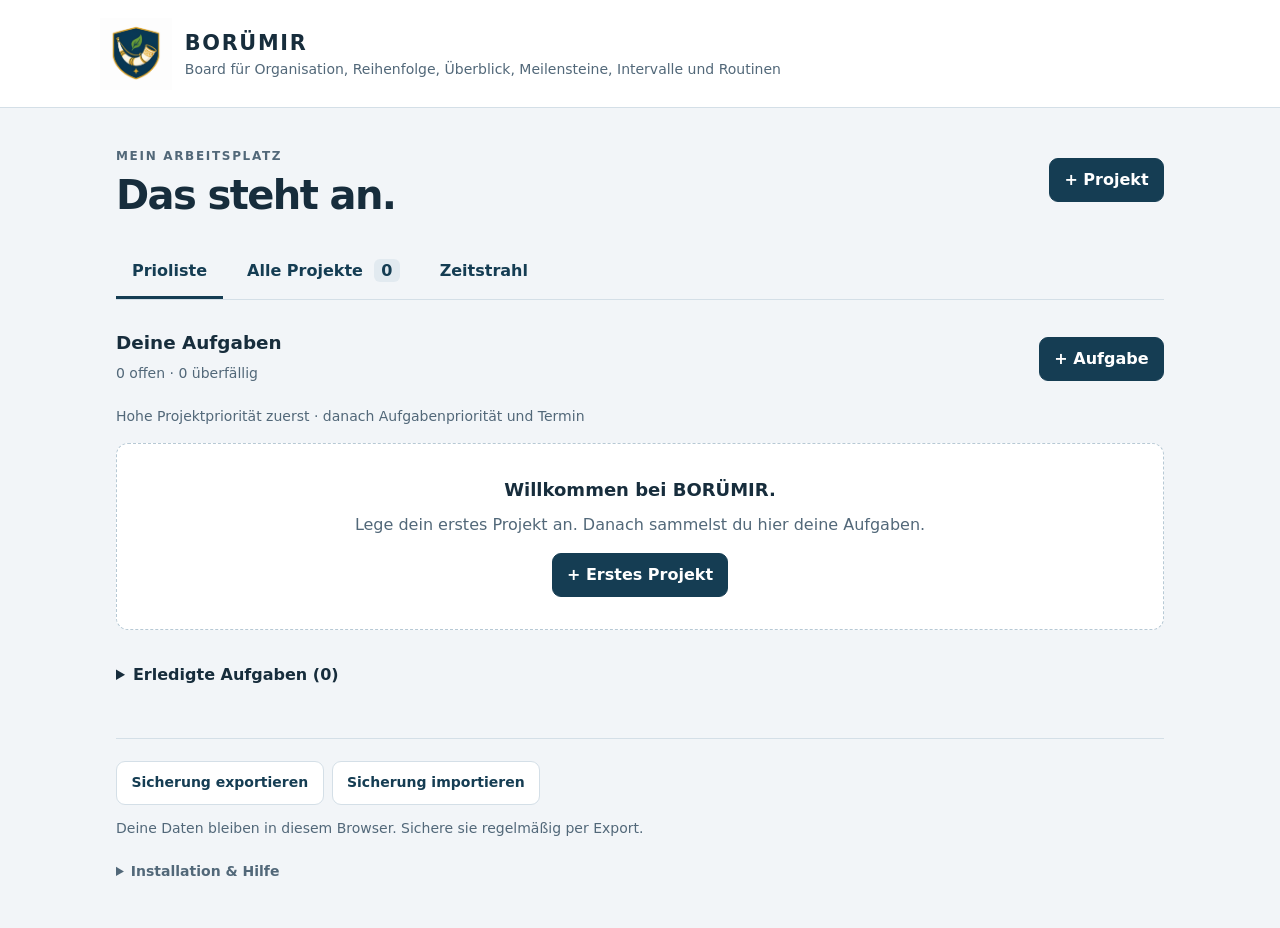
<file: index.html>
<!doctype html>
<html lang="de">
<head>
<meta charset="utf-8"><meta name="viewport" content="width=device-width,initial-scale=1">
<meta name="theme-color" content="#153d53"><meta name="description" content="BORÜMIR – deine Projekte, Aufgaben und nächsten Schritte.">
<title>BORÜMIR · Meine Projekte</title>
<link rel="manifest" href="manifest.webmanifest"><link rel="icon" href="assets/icons/icon-192.png" type="image/png"><link rel="apple-touch-icon" href="assets/icons/apple-touch-icon.png"><link rel="stylesheet" href="assets/css/styles.css">
<script defer src="assets/js/core.js"></script><script defer src="assets/js/timeline.js"></script><script defer src="assets/js/app.js"></script><script defer src="assets/js/install.js"></script>
</head>
<body>
<header class="header"><div class="brand"><img class="brand-logo" src="assets/icons/logo.png" alt="BORÜMIR-Wappen mit Horn und Blatt"><div><strong>BORÜMIR</strong><span class="brand-description">Board für Organisation, Reihenfolge, Überblick, Meilensteine, Intervalle und Routinen</span></div></div><button id="install" hidden>App installieren</button></header>
<main>
<div class="top"><div><p class="eyebrow">MEIN ARBEITSPLATZ</p><h1 id="page-title">Das steht an.</h1></div><button class="primary" id="new-project">+ Projekt</button></div>
<nav aria-label="Ansichten"><button id="nav-priority" aria-pressed="true">Prioliste</button><button id="nav-projects" aria-pressed="false">Alle Projekte <span id="project-count">0</span></button><button id="nav-timeline" aria-pressed="false">Zeitstrahl</button></nav>
<p id="notice" role="status" class="notice" hidden></p>
<section id="pinned-section" hidden aria-labelledby="pinned-title"><h2 id="pinned-title">Angepinnt</h2><div id="pinned" class="project-grid"></div></section>
<section id="priority-view"><div class="section-head"><div><h2>Deine Aufgaben</h2><p id="summary" class="muted"></p></div><button id="new-task" class="primary">+ Aufgabe</button></div><p class="sort-note">Hohe Projektpriorität zuerst · danach Aufgabenpriorität und Termin</p><div id="task-list"></div><details class="history"><summary>Erledigte Aufgaben <span id="done-count"></span></summary><div id="done-list"></div></details></section>
<section id="projects-view" hidden><div id="projects" class="project-grid"></div></section>
<section id="timeline-view" hidden aria-labelledby="timeline-title"><div class="section-head"><h2 id="timeline-title">Projekte im Zeitverlauf</h2></div><div class="timeline-controls"><button id="timeline-prev" aria-label="Vorheriger Zeitraum">←</button><button id="timeline-today">Heute</button><button id="timeline-next" aria-label="Nächster Zeitraum">→</button><label>Ansicht <select id="timeline-span"><option value="1">1 Monat</option><option value="3" selected>3 Monate</option><option value="12">1 Jahr</option></select></label></div><p id="timeline-caption"></p><div class="chips"><span class="chip project-period">Heller Balken: Projektzeitraum</span><span class="chip work">Blau: Bearbeitung</span><span class="chip due">◆ Deadline</span></div><p class="hint">Unteraufgaben übernehmen im Zeitstrahl die Zeitangaben ihrer Aufgabe (gestrichelter Balken). Ein Klick auf den Namen öffnet die Bearbeitung. Auf dem Handy seitlich wischen.</p><div id="timeline" class="timeline-scroll" tabindex="0" aria-label="Zeitstrahl, horizontal scrollbar"></div></section><footer><div><button id="export">Sicherung exportieren</button><button id="import">Sicherung importieren</button><input type="file" id="import-file" accept="application/json,.json" hidden></div><p>Deine Daten bleiben in diesem Browser. Sichere sie regelmäßig per Export.</p><details id="install-help"><summary>Installation &amp; Hilfe</summary><p>Zum Installieren öffne diese App über HTTPS oder localhost. In Chrome / Edge erscheint bei unterstützter Installation ein Button. Auf dem iPhone: Safari → Teilen → Zum Home-Bildschirm. Starte die App danach über ihr Symbol.</p><p>Bearbeitung ist blau, die Deadline orange. Beide Angaben sind optional. Eine Projektzeit gilt als Orientierung; Aufgaben haben eigene Termine.</p><p>BORÜMIR: Board für Organisation, Reihenfolge, Überblick, Meilensteine, Intervalle und Routinen.</p></details></footer>
</main>
<dialog id="editor" aria-labelledby="editor-title"><form id="edit-form"><div class="dialog-head"><h2 id="editor-title"></h2><button type="button" id="close-editor" aria-label="Schließen">✕</button></div><div id="fields"></div><p id="form-error" role="alert" class="error" hidden></p><div class="dialog-actions"><button type="button" id="cancel-editor">Abbrechen</button><button class="primary" type="submit">Speichern</button></div></form></dialog>
<noscript>Bitte aktiviere JavaScript, um BORÜMIR zu verwenden.</noscript>
</body></html>
</file>
<file: assets/css/styles.css>
:root{font-family:system-ui,-apple-system,BlinkMacSystemFont,"Segoe UI",sans-serif;color:#172d3c;background:#f2f5f8;font-size:16px;line-height:1.5;--ink:#153d53;--muted:#526879;--line:#d4dfe7;--blue:#124b80;--orange:#8a4600}*{box-sizing:border-box}body{margin:0}button,input,select,textarea{font:inherit}button{cursor:pointer;min-height:44px;padding:.55rem .9rem;border:1px solid var(--line);border-radius:9px;background:white;color:var(--ink);font-weight:600}button:hover{background:#e9f0f5}button:disabled{opacity:.55;cursor:default}button.primary{background:var(--ink);color:white;border-color:var(--ink)}button.primary:hover{background:#20566e}button:focus-visible,input:focus-visible,select:focus-visible,textarea:focus-visible,summary:focus-visible{outline:3px solid #2580bb;outline-offset:3px}[hidden]{display:none!important}.header{padding:1.1rem max(1rem,calc((100vw - 1080px)/2));background:white;border-bottom:1px solid var(--line);display:flex;align-items:center;justify-content:space-between;gap:1rem}.brand{display:flex;align-items:center;gap:.8rem}.brand strong{display:block;font-size:1.3rem;letter-spacing:.08em}.brand span:not(.monogram){display:block;color:var(--muted);font-size:.875rem}.monogram{background:var(--ink);color:#fff;width:42px;height:46px;border-radius:8px 8px 16px 16px;display:grid;place-items:center;font:700 30px Georgia,serif}main{max-width:1080px;margin:auto;padding:2rem 1rem}h1{font-size:clamp(1.8rem,5vw,2.5rem);line-height:1.2;margin:.15rem 0 0;letter-spacing:-.04em}h2{font-size:1.15rem;margin:0 0 .8rem}h3{margin:0;font-size:1.125rem;overflow-wrap:anywhere}p{margin:.4rem 0}.eyebrow{font-size:.75rem;letter-spacing:.14em;font-weight:700;color:var(--muted)}.top,.section-head,.card-head,.dialog-head{display:flex;align-items:center;justify-content:space-between;gap:1rem}.top{margin-bottom:1.7rem}nav{display:flex;border-bottom:1px solid var(--line);gap:.5rem;margin-bottom:1.8rem}nav button{background:transparent;border:0;border-radius:0;padding:.8rem 1rem;border-bottom:3px solid transparent}nav button[aria-pressed=true]{border-bottom-color:var(--ink);color:var(--ink)}nav span{background:#e2eaf0;padding:.1rem .45rem;border-radius:6px;margin-left:.35rem}.section-head h2{margin:0}.muted,.sort-note{color:var(--muted);font-size:.875rem}.sort-note{margin:1rem 0}.project-grid{display:grid;grid-template-columns:repeat(2,minmax(0,1fr));gap:1rem}.project-card,.task-card{background:#fff;border:1px solid var(--line);border-radius:12px;padding:1.15rem}.project-card{border-top:3px solid var(--ink)}#pinned-section{margin-bottom:2rem}.card-meta{font-size:.875rem;color:var(--muted);margin-bottom:.2rem}.chips{display:flex;flex-wrap:wrap;gap:.4rem;margin:.6rem 0}.chip{display:inline-block;font-size:.875rem;padding:.2rem .55rem;border-radius:5px;background:#eef2f6;color:#435969}.chip.priority{background:#f2e6fb;color:#653083}.chip.work{background:#e6f1ff;color:var(--blue)}.chip.due{background:#fff0d9;color:var(--orange)}.chip.overdue{background:#ffe7e6;color:#a42222}.actions{display:flex;flex-wrap:wrap;gap:.5rem;margin-top:.8rem}.actions button{font-size:.875rem}.pin{flex-shrink:0}.pin[aria-pressed=true]{background:#e8eef5;border-color:#a5b8c9}.progress-line{display:flex;justify-content:space-between;gap:1rem;color:var(--muted);font-size:.875rem;margin-top:.7rem}progress{width:100%;height:7px;display:block;accent-color:var(--ink);margin:.4rem 0 .7rem}.notes{white-space:pre-wrap;overflow-wrap:anywhere;color:#425867;font-size:.95rem;margin:.8rem 0}.task-card{margin:.7rem 0}.task-title{display:flex;gap:.8rem;align-items:flex-start}.task-content{flex:1;min-width:0}.completion{width:25px;height:25px;margin:.2rem 0;accent-color:var(--ink);flex-shrink:0}.task-card.completed h3{text-decoration:line-through;color:var(--muted)}.subtasks{display:grid;gap:.1rem;margin:.7rem 0}.subtasks label{display:flex;align-items:center;gap:.6rem;min-height:44px;font-size:.95rem}.subtasks input{width:19px;height:19px;accent-color:var(--ink);flex-shrink:0}.empty{border:1px dashed #b7c9d5;border-radius:12px;text-align:center;padding:2rem 1rem;background:#fff}.empty p{color:var(--muted);margin:.6rem 0 1rem}.history{margin:1.5rem 0}summary{cursor:pointer;min-height:44px;padding:.6rem 0;font-weight:600}.notice{padding:.85rem 1rem;border-radius:8px;background:#e3eff9;margin-bottom:1rem;white-space:pre-wrap}.error{color:#a42222;background:#fff0ef;padding:.6rem}footer{margin-top:2.5rem;padding-top:1.4rem;border-top:1px solid var(--line);color:var(--muted);font-size:.875rem}footer>div{display:flex;gap:.5rem;flex-wrap:wrap}footer p{margin:.8rem 0}footer button{font-size:.875rem}dialog{border:0;border-radius:15px;padding:0;width:min(640px,calc(100% - 1.5rem));max-height:90dvh;box-shadow:0 24px 100px #112c4455}dialog::backdrop{background:#102b3d88}form{padding:1.4rem}.dialog-head{margin-bottom:1rem}.dialog-head h2{margin:0}.dialog-actions{display:flex;justify-content:flex-end;gap:.6rem;margin-top:1.3rem}#fields>label,.field-grid>label{display:grid;gap:.35rem;margin:.8rem 0;font-size:.95rem;font-weight:600}input:not([type=checkbox]),select,textarea{width:100%;border:1px solid #aabdc9;border-radius:7px;padding:.65rem;background:#fff;color:#172d3c;min-width:0}textarea{resize:vertical;min-height:100px}.field-grid{display:grid;grid-template-columns:1fr 1fr;gap:0 1rem}fieldset{margin:1.1rem 0;padding:.8rem;border:1px solid var(--line);border-radius:9px}fieldset.work{border-left:4px solid #4283bd}fieldset.deadline{border-left:4px solid #c37b2a}legend{font-weight:600;padding:0 .35rem}.check-label{display:flex!important;align-items:center;gap:.6rem!important;font-weight:400!important}.check-label input{width:20px;height:20px}.hint{font-size:.875rem;color:var(--muted)}.danger{color:#9e2929}.project-task-list{margin-top:1rem}.project-task-list .task-card{padding:.8rem;background:#f7f9fc}.project-card .card-head{align-items:flex-start}@media(max-width:650px){main{padding:1.3rem .8rem}.project-grid{grid-template-columns:1fr}.header{padding:.8rem}.brand strong{font-size:1.1rem}.field-grid{grid-template-columns:1fr}.section-head{align-items:flex-start}.project-card,.task-card{padding:.9rem}form{padding:1rem}.actions button{flex-grow:1}.top{gap:.5rem}.card-head{gap:.5rem}}@media(prefers-reduced-motion:no-preference){button{transition:background .15s ease}}
/* Version 2: Wappen und Zeitstrahl, bestehende Ansichten bleiben erhalten. */
.brand-logo{width:72px;height:72px;object-fit:contain;flex-shrink:0}.brand{min-width:0}.brand-description{max-width:640px}.header{gap:1rem}.header>button{flex-shrink:0}.project-period{background:#eef1fa;color:#465985}fieldset.project-period{background:#fafbff;border-left:4px solid #a1aecb}.timeline-controls{display:flex;align-items:center;flex-wrap:wrap;gap:.5rem;margin:.8rem 0}.timeline-controls label{display:flex;align-items:center;gap:.5rem;margin-left:auto}.timeline-controls select{width:auto}.timeline-scroll{max-width:100%;overflow:auto;border:1px solid var(--line);border-radius:10px;background:white;margin-top:1rem;max-height:75vh}.timeline-grid{width:calc(240px + var(--chart-width));font-size:.875rem}.timeline-row{display:grid;grid-template-columns:240px var(--chart-width);border-bottom:1px solid #e0e7ed;min-height:70px}.timeline-label{position:sticky;left:0;z-index:3;background:white;border-right:1px solid var(--line);padding:.6rem .75rem;overflow-wrap:anywhere}.timeline-label button{font-size:.95rem;text-align:left;width:100%;border:0;padding:.15rem 0;min-height:32px;background:transparent;font-weight:600}.timeline-label small{display:block;font-size:.875rem;color:var(--muted)}.timeline-date-text{margin-top:.2rem}.project-row .timeline-label{background:#eef2f9}.project-row{border-top:2px solid #c3cfdf}.subtask-row .timeline-label{padding-left:1.4rem}.timeline-track{position:relative;min-width:0;background:repeating-linear-gradient(to right,transparent 0,transparent calc(100% / 12 - 1px),#edf1f6 calc(100% / 12 - 1px),#edf1f6 calc(100% / 12))}.timeline-bar{position:absolute;top:calc(50% - 10px);height:20px;border-radius:4px;min-width:2px}.timeline-bar.project-background{top:12%;height:76%;background:#e9edf7;border:1px solid #c7d1e6}.timeline-bar.work-bar{background:#3376aa;border:1px solid #1f5a88}.timeline-bar.inherited{background:#deebf7;border:2px dashed #4683b3;height:16px;top:calc(50% - 8px)}.deadline-marker{position:absolute;top:calc(50% - 16px);transform:translateX(-50%);font-size:22px;color:#a45100;z-index:2;line-height:32px}.inherited-marker{color:#ab713c}.today-marker{position:absolute;top:0;bottom:0;width:2px;background:#a12e65;z-index:1;pointer-events:none}.timeline-heading{position:sticky;top:0;z-index:5;background:white;height:95px}.timeline-heading .timeline-label{font-weight:700;padding-top:1rem}.timeline-axis{position:relative;background:#f7f9fc}.timeline-month{position:absolute;top:0;height:38px;padding:.5rem .7rem;border-left:1px solid var(--line);font-weight:600;white-space:nowrap;overflow:hidden}.timeline-tick{position:absolute;top:40px;font-size:.875rem;border-left:1px solid var(--line);padding-left:3px}.today-label{position:absolute;bottom:2px;transform:translateX(-50%);background:#a12e65;color:white;padding:0 .4rem;border-radius:3px}.timeline-status{position:relative;display:inline-block;margin:1.4rem 1rem;padding:0 .3rem;background:#ffffffd9;color:#526879}.is-done .timeline-label button{text-decoration:line-through;color:#526879}.is-done .work-bar{background:#8398a8}.sr-only{position:absolute;width:1px;height:1px;padding:0;overflow:hidden;clip:rect(0,0,0,0);white-space:nowrap;border:0}@media(max-width:650px){.header{flex-wrap:wrap}.brand-logo{width:58px;height:58px}.brand-description{font-size:.875rem;line-height:1.4}.timeline-row{grid-template-columns:170px var(--chart-width)}.timeline-grid{width:calc(170px + var(--chart-width))}.timeline-controls label{margin-left:0}nav{gap:0}nav button{padding:.7rem .55rem;font-size:.95rem}.timeline-label{padding:.5rem}.timeline-heading .timeline-label{padding:.5rem}.timeline-scroll{max-height:70vh}}
</file>
